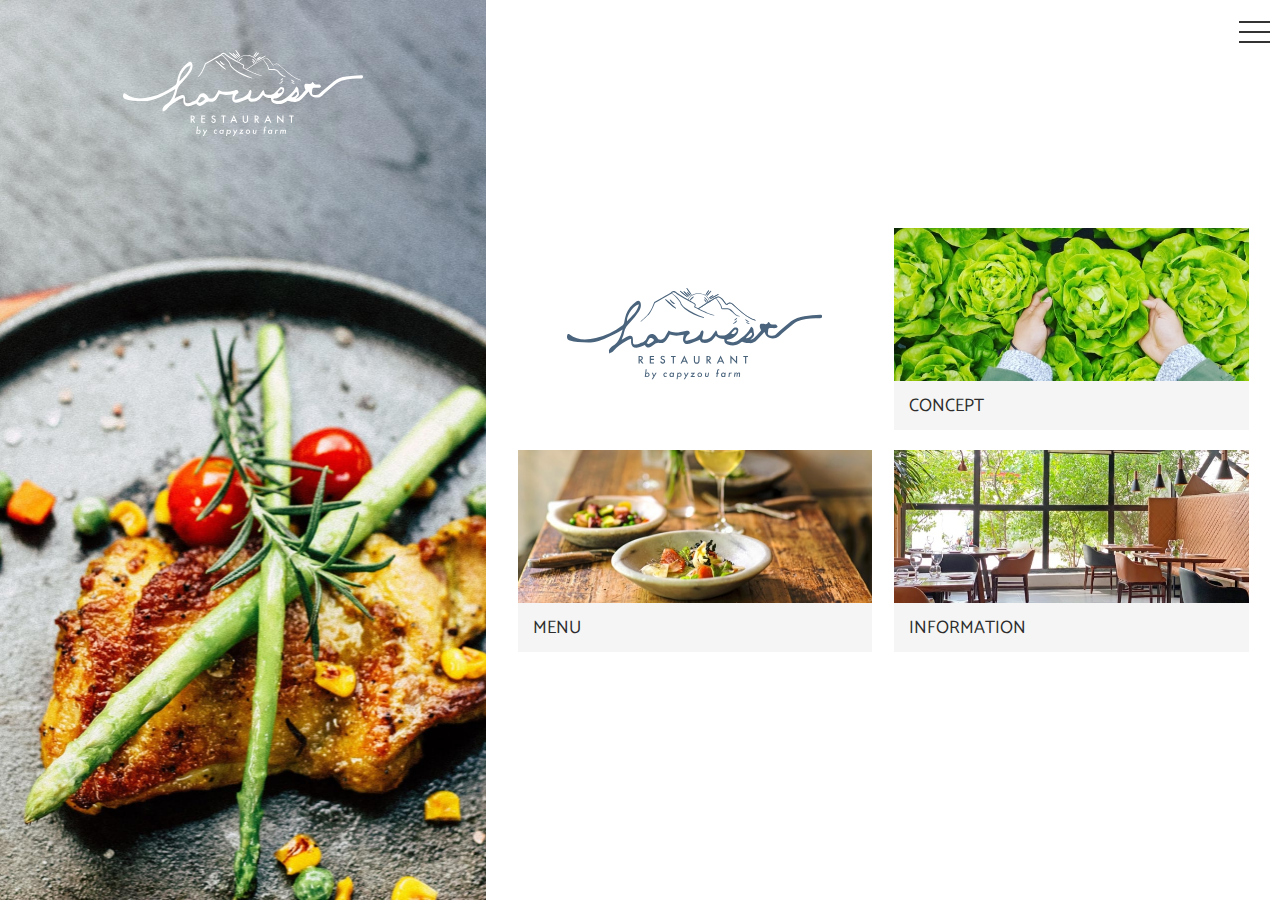
<file: chapter15/index.html>
<!DOCTYPE html>
<html lang="ja">
  <head>
    <meta charset="UTF-8">
    <meta name="viewport" content="width=device-width,initial-scale=1">
    <link rel="stylesheet" href="css/reset.css">
    <link rel="preconnect" href="https://fonts.gstatic.com">
    <link rel="stylesheet" href="https://fonts.googleapis.com/css2?family=Catamaran:wght@400;700&family=Noto+Sans+JP:wght@400;700&display=swap">
    <link rel="stylesheet" href="css/style.css">
    <link rel="icon" href="images/favicon.svg" type="image/svg+xml">
    <link rel="icon alternate" href="images/favicon.png" type="image/png">
    <meta property="og:type" content="website">
    <meta property="og:url" content="https://example.com/">
    <meta property="og:site_name" content="Harvest Restaurant">
    <meta property="og:title" content="Harvest Reataurant">
    <meta property="og:description" content="山の中にひっそり佇む隠れ家レストラン">
    <meta property="og:image" content="https://example.com/images/ogp:png">
    <meta property="og:image:alt" content="Harvest Reataurant">
    <meta property="og:image:width" content="1200">
    <meta property="og:image:height" content="630">
    <title>Harvest Restaurant</title>
  </head>
  <body class="topPage">
    <header>
      <h1>
        <img src="images/top_logo.svg" alt="Harvest Restaurant">
      </h1>
      <nav class="gMenu">
        <input class="menu-btn" type="checkbox" id="menu-btn">
        <label class="menu-icon" for="menu-btn">
          <span class="navicon"></span>
        </label>
        <ul class="menu">
          <li><a href="index.html">home</a></li>
          <li><a href="concept.html">concept</a></li>
          <li><a href="menu.html">menu</a></li>
          <li><a href="info.html">info</a></li>
        </ul>
      </nav>
    </header>
    <main>
      <ul class="linkList">
        <li>
          <a href="concept.html">
            <img src="images/top_ph01.jpg" alt="">
            <span>CONCEPT</span>
          </a>
        </li>
        <li>
          <a href="menu.html">
            <img src="images/top_ph02.jpg" alt="">
            <span>MENU</span>
          </a>
        </li>
        <li>
          <a href="info.html">
            <img src="images/top_ph03.jpg" alt="">
            <span>INFORMATION</span>
          </a>
        </li>
      </ul>
    </main>
  </body>
</html>
</file>
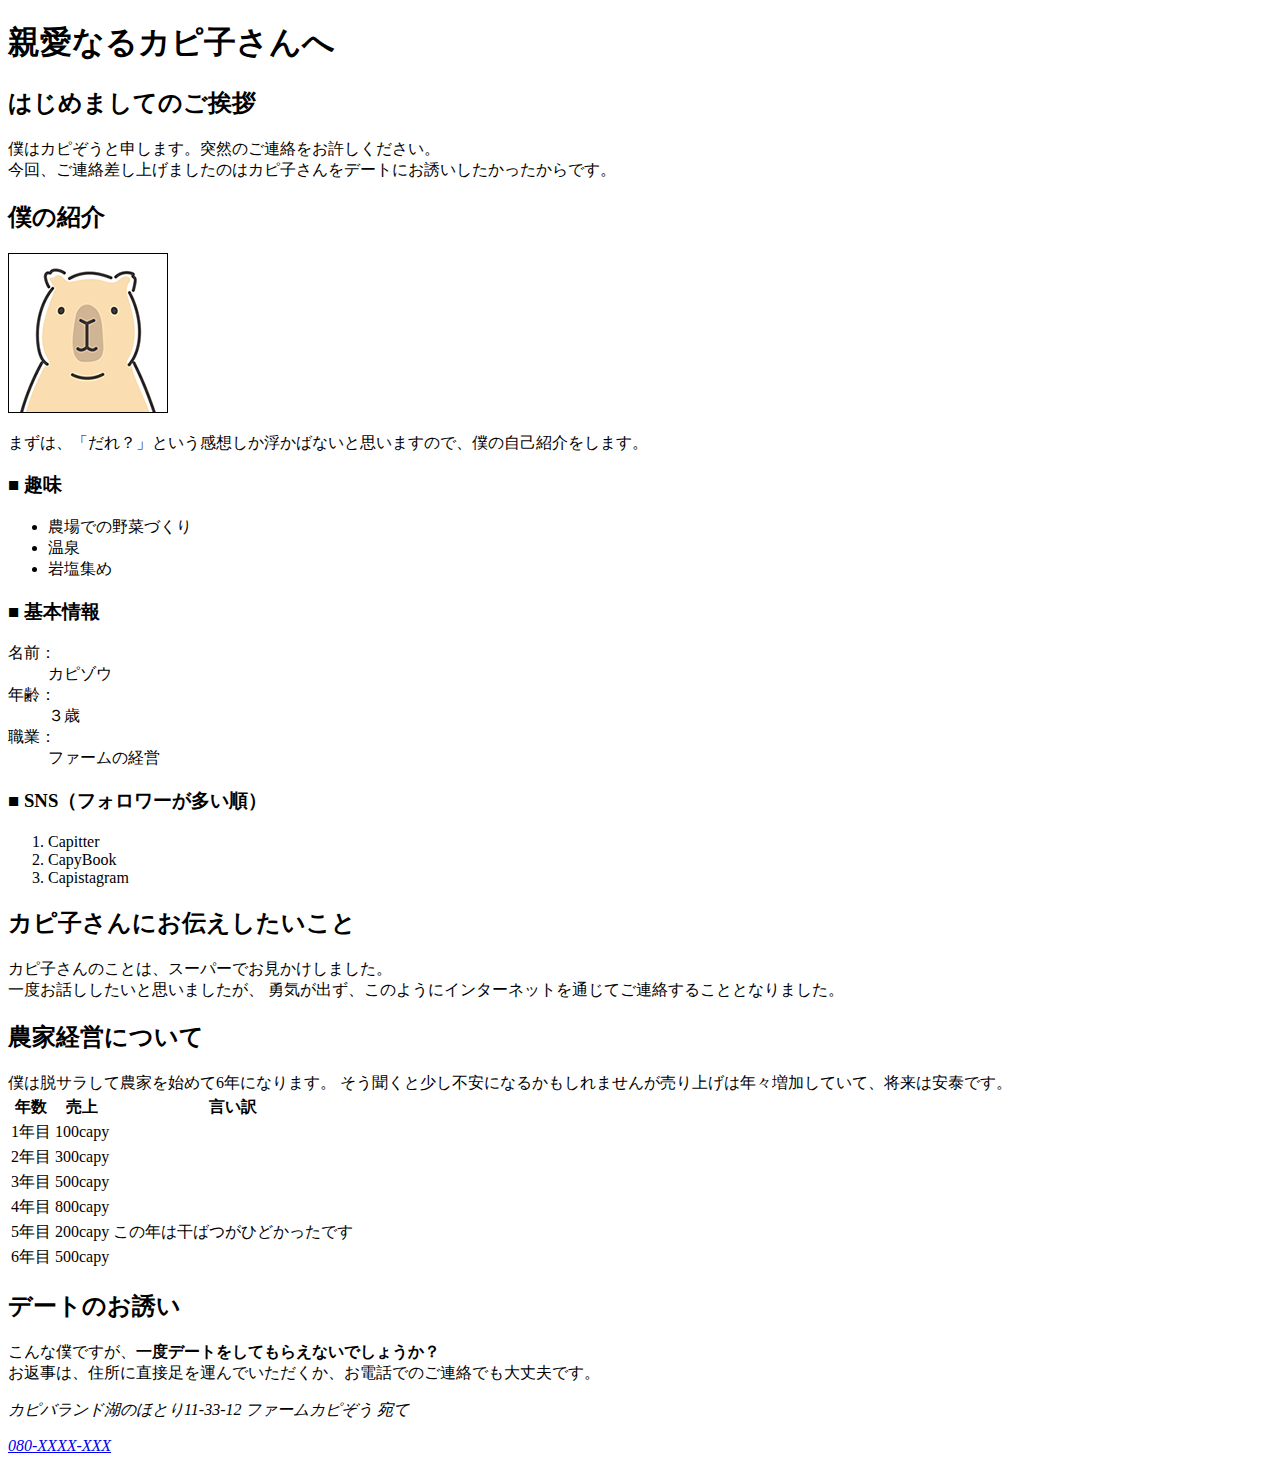
<file: chapter2/index.html>
<!DOCTYPE html>
<html lang="ja">
<head>
<meta charset="UTF-8">
<title>カピ子さんへのラブレター</title>
</head>
<body>
    <h1>親愛なるカピ子さんへ</h1>
    <h2>はじめましてのご挨拶</h2>
<p>僕はカピぞうと申します。突然のご連絡をお許しください。<br>
今回、ご連絡差し上げましたのはカピ子さんをデートにお誘いしたかったからです。</p>
<h2>僕の紹介</h2>
<img src="capyzou.png" alt="カピぞうの写真">
<p>まずは、「だれ？」という感想しか浮かばないと思いますので、僕の自己紹介をします。</p>
<h3>■ 趣味</h3>
<!-- ブラウザに表示されません(Shift+Option+A)-->
<ul>
    <li>農場での野菜づくり</li>
    <li>温泉</li>
    <li>岩塩集め</li>
</ul>
<h3>■ 基本情報</h3>
<dl>
    <dt>名前：</dt><dd>カピゾウ</dd>
    <dt>年齢：</dt><dd>３歳</dd>
    <dt>職業：</dt><dd>ファームの経営</dd>
</dl>
<h3>■ SNS（フォロワーが多い順）</h3>
<ol>
    <li>Capitter</li>
    <li>CapyBook</li>
    <li>Capistagram</li>
</ol>
<h2>カピ子さんにお伝えしたいこと</h2>
<p>カピ子さんのことは、スーパーでお見かけしました。<br>一度お話ししたいと思いましたが、
勇気が出ず、このようにインターネットを通じてご連絡することとなりました。</p>
<h2>農家経営について</h2>
僕は脱サラして農家を始めて6年になります。
そう聞くと少し不安になるかもしれませんが売り上げは年々増加していて、将来は安泰です。
<table>
    <thread>
        <tr><th>年数</th><th>売上</th><th>言い訳</th></tr>
    </thread>
<tbody>
    <tr><td>1年目</td><td>100capy</td><td></td></tr>
    <tr><td>2年目</td><td>300capy</td><td></td></tr>
    <tr><td>3年目</td><td>500capy</td><td></td></tr>
    <tr><td>4年目</td><td>800capy</td><td></td></tr>
    <tr><td>5年目</td><td>200capy</td><td>この年は干ばつがひどかったです</td></tr>
    <tr><td>6年目</td><td>500capy</td><td></td></tr>
</tbody>    
</table>
<h2>デートのお誘い</h2>
<p>こんな僕ですが、<b>一度デートをしてもらえないでしょうか？</b><br>
お返事は、住所に直接足を運んでいただくか、お電話でのご連絡でも大丈夫です。</p>
<address>
    <p>カピバランド湖のほとり11-33-12 ファームカピぞう 宛て</p>
    <p><a href = "tel:080-XXXX-XXXX"> 080-XXXX-XXX</a></p>
</address>
</body>
</html>
</file>
<file: chapter15/css/style.css>
@charset "utf-8";

body {
  font-family: 'Catamaran','Noto Sans JP',sans-serif;
  font-size: 16px;
  line-height: 1.5;
  color: #2c2c2c;
}
img {
  max-width: 100%;
}
.topPage header {
  height: 90vh;
  background: url(../images/top_bg.jpg) no-repeat center top/cover;
  padding-top: 50px;
  margin-bottom: 64px;
}
.topPage header h1 img {
  width: 240px;
}
.topPage header h1 {
  text-align: center;
}
.linkList {
  padding: 0 20px;
}
.linkList li {
  margin-bottom: 40px;
}
.linkList li a {
  display: block;
  background-color: #f5f5f5;
}
.linkList li a span {
  display: block;
  padding: 12px 15px 10px;
  font-size: 18px;
}
.linkList li a:hover {
  filter: brightness(105%);
}
.subPage header {
  border-top: 14px solid #f5f5f5;
  padding-top: 40px;
  margin-bottom: 30px;
}
.subPage header h1 {
  text-align: center;
  font-size: 42px;
  font-weight: 700;
  letter-spacing: .17em;
  text-transform: uppercase;
}
.subPage header h1 span {
  background-image: linear-gradient(135deg,#e6ba5d 0%,#9ac78a 100%);
  -webkit-background-clip: text;
  -moz-background-clip: text;
  background-clip: text;
  color: transparent;
}
.subPage h2 {
  font-size: 20px;
  font-weight: 700;
  text-align: center;
  letter-spacing: .17em;
  margin-bottom: 10px;
}
.subPage .lead {
  text-align: center;
  margin-bottom: 30px;
  font-size: 11px;
  letter-spacing: .05em;
  line-height: 2;
}
.subPage h3 {
  font-size: 30px;
  font-weight: 700;
  text-align: center;
  margin-bottom: 30px;
}
.subPage main {
  padding: 0 20px;
}
footer {
  background: url(../images/footer_mt.svg) no-repeat right top/200px;
  margin-top: 60px;
  padding-top: 68px;
}
footer p {
  background-color: #f5f5f5;
}
footer p img {
  width: 188px;
  transform: translateY(-28px);
}
.conceptDetailSec p img {
  height: 180px;
  width: 100%;
  object-fit: cover;
  object-position: center 90%;
}
.conceptDetailSec .text {
  font-size: 12px;
  line-height: 1.78;
}
.conceptDetailSec {
  margin-bottom: 50px;
}
.conceptDetailSec .photo {
  margin-bottom: 14px;
}
.menuList {
  display: flex;
  flex-wrap: wrap;
  justify-content: space-around;
}
.menuList li {
  flex-basis: 42%;
  margin-bottom: 28px;
}
.menuList li img {
  filter: drop-shadow(1px 2px 3px #dddddd);
}
.menuDetailSec {
  margin-bottom: 50px;
}
.map iframe {
  width: 100%;
  height: 240px;
  margin-bottom: 8px;
}
.map {
  font-size: 12px;
  margin-bottom: 60px;
}
.photoGarelly {
  display: grid;
  grid-template-rows: 40vw 30vw 30vw 40vw 40vw;
  grid-template-columns: 50% 50%;
}
.item01 {
  grid-row-start: 1;
  grid-row-end: 2;
  grid-column-start: 1;
  grid-column-end: 3;
}
.item02 {
  grid-row: 2 / 4;
  grid-column: 1 / 2;
}
.item03 {
  grid-row: 2 / 3;
  grid-column: 2 / 3;
}
.item04 {
  grid-row: 3 / 4;
  grid-column: 2 / 3;
}
.item05 {
  grid-row: 4 / 5;
  grid-column: 1 / 3;
}
.item06 {
  grid-row: 5 / 6;
  grid-column: 1 / 2;
}
.item07 {
  grid-row: 5 / 6;
  grid-column: 2 / 3;
}
.photoGarelly li img {
  width: 100%;
  height: 100%;
  object-fit: cover;
}
@media screen and (min-width: 920px) {
  .topPage {
    display: flex;
  }
  .topPage header {
    flex-basis: 38%;
  }
  .topPage main {
    flex-basis: 62%;
  }
  .linkList {
    display: flex;
    flex-wrap: wrap;
    max-width: 800px;
    margin: 0 auto;
    justify-content: space-around;
  }
  .linkList li {
    flex-basis: 47%;
    margin-bottom: 20px;
  }
  .linkList::before {
    content: "";
    width: 47%;
    background: url(../images/top_pclogo.svg) no-repeat center center/72%;
  }
  .topPage main {
    display: flex;
    align-items: center;
  }
  .topPage header {
    height: 100vh;
    margin-bottom: 0;
  }
  .subPage main {
    max-width: 1280px;
    margin: 0 auto;
  }
  .subPage header h1 {
    font-size: 60px;
  }
  .onlySP {
    display: none;
  }
  .subPage h2 {
    font-size: 34px;
    margin-bottom: 36px;
  }
  .subPage .lead {
    font-size: 18px;
    margin-bottom: 160px;
  }
  .subPage h3 {
    font-size: 50px;
    margin-bottom: 40px;
  }
  .conceptDetailSec {
    display: grid;
    grid-template-rows: 360px 360px;
    grid-template-columns: 40% 60%;
  }
  .conceptDetailSec h3 {
    grid-row: 1 / 2;
    grid-column: 2 / 3;
  }
  .conceptDetailSec .photo {
    grid-row: 1 / 3;
    grid-column: 1 / 2;
  }
  .conceptDetailSec .text {
    grid-row: 2 / 3;
    grid-column: 2 / 3;
  }
  .conceptDetailSec .photo img {
    height: 720px;
  }
  .conceptDetailSec h3 {
    align-self: end;
  }
  .conceptDetailSec .text {
    text-align: center;
    font-size: 16px;
  }
  .reverse {
    grid-template-columns: 60% 40%;
  }
  .reverse h3 {
    grid-row: 1 / 2;
    grid-column: 1 / 2;
  }
  .reverse .photo {
    grid-row: 1 / 3;
    grid-column: 2 / 3;
  }
  .reverse .text {
    grid-row: 2 / 3;
    grid-column: 1 / 2;
  }
  .menuList li {
    flex-basis: 22%;
    margin-bottom: 0;
  }
  .menuDetailSec {
    margin-bottom: 160px;
  }
  .photoGarelly {
    grid-template-rows: 175px 175px 290px;
    grid-template-columns: 50% 20% 30%;
  }
  .item01 {
    grid-row: 1 / 3;
    grid-column: 1 / 2;
  }
  .item02 {
    grid-row: 1 / 3;
    grid-column: 2 / 3;
  }
  .item03 {
    grid-row: 1 / 2;
    grid-column: 3 / 4;
  }
  .item04 {
    grid-row: 2 / 3;
    grid-column: 3 / 4;
  }
  .item05 {
    grid-row: 3 / 4;
    grid-column: 1 / 2;
  }
  .item06 {
    grid-row: 3 / 4;
    grid-column: 2 / 3;
  }
  .item07 {
    grid-row: 3 / 4;
    grid-column: 3 / 4;
  }
}
/* 以下に参考サイトのメニュー用CSSを貼り付ける */
/* メニューを画面上部に固定表示しています */
.gMenu {
  position: fixed;
  right: 0;
  top: 0;
  width: 100%;
  z-index: 99;
}
/* メニューアイコンを画面右上に固定しています */
.gMenu .menu-icon {
  cursor: pointer;
  position: absolute;
  right: 10px;
  top: 12px;
  padding-top: 5px;
  height: 12px;
}
/* メニューアイコン（三本線）の真ん中の線です */
.gMenu .menu-icon .navicon {
  background: #ffc107; /* 色は自由に変更可能です */
  display: block;
  height: 2px; /* 太さ */
  width: 31px; /* 長さ */
  position: relative;
  transition: background .4s ease-out; /* 形が変わる時のアニメーション */
}
/* メニューアイコン（三本線）の上と下の線を疑似要素で追加 */
.gMenu .menu-icon .navicon::before,
.gMenu .menu-icon .navicon::after {
  background: #ffc107; /* 色は自由に変更可能です */
  content: '';
  display: block;
  height: 100%;
  position: absolute;
  transition: all .4s ease-out; /* 形が変わる時のアニメーション */
  width: 100%;
}
.gMenu .menu-icon .navicon::before {top: 10px;} /* 位置を上にずらしています */
.gMenu .menu-icon .navicon::after {top: -10px;} /* 位置を下にずらしています */
/* 表示されるメニューです */
.gMenu .menu {
  background-color: rgba(255,255,255,0.9);
  overflow: hidden;
  max-height: 0; /* ★最初は高さを0にして非表示状態に */
  transition: max-height .6s; /* 表示されるときのアニメーション */
  text-align: center;
}
/* メニュー部分のデザインです */
.gMenu .menu li:first-of-type {
  padding-top: 50px;
}
.gMenu .menu li a {
  display: block;
  padding: 24px 20px;
  text-decoration: none;
  text-transform: uppercase;
}
.gMenu .menu li a:hover {
  background-color: #f4f4f4;
}
/* チェックボックスは常に非表示です */
.gMenu .menu-btn {
  display: none;
}
/* ▼▼▼以下はチェックボックスがONの時の状態です▼▼▼ */
.gMenu .menu-btn:checked ~ .menu {
  max-height: 338px; /* ★チェックボックスがオンの時高さを338pxにして表示させます */
  transition: max-height .6s;
}
/* メニューボタンの中央の線を非表示に */
.gMenu .menu-btn:checked ~ .menu-icon .navicon {background: transparent;}

/* メニューボタンの上下の線を45度傾けて✕印を作ります */
.gMenu .menu-btn:checked ~ .menu-icon .navicon::before {transform: rotate(-45deg);top: 0;}
.gMenu .menu-btn:checked ~ .menu-icon .navicon::after {transform: rotate(45deg);top: 0;}
/* サイトに合わせてオリジナルカスタマイズ */
.gMenu .menu-icon {
  top: 26px;
}
.gMenu .menu-icon .navicon,
.gMenu .menu-icon .navicon::before,
.gMenu .menu-icon .navicon::after {
  background: #333333;
}
</file>
